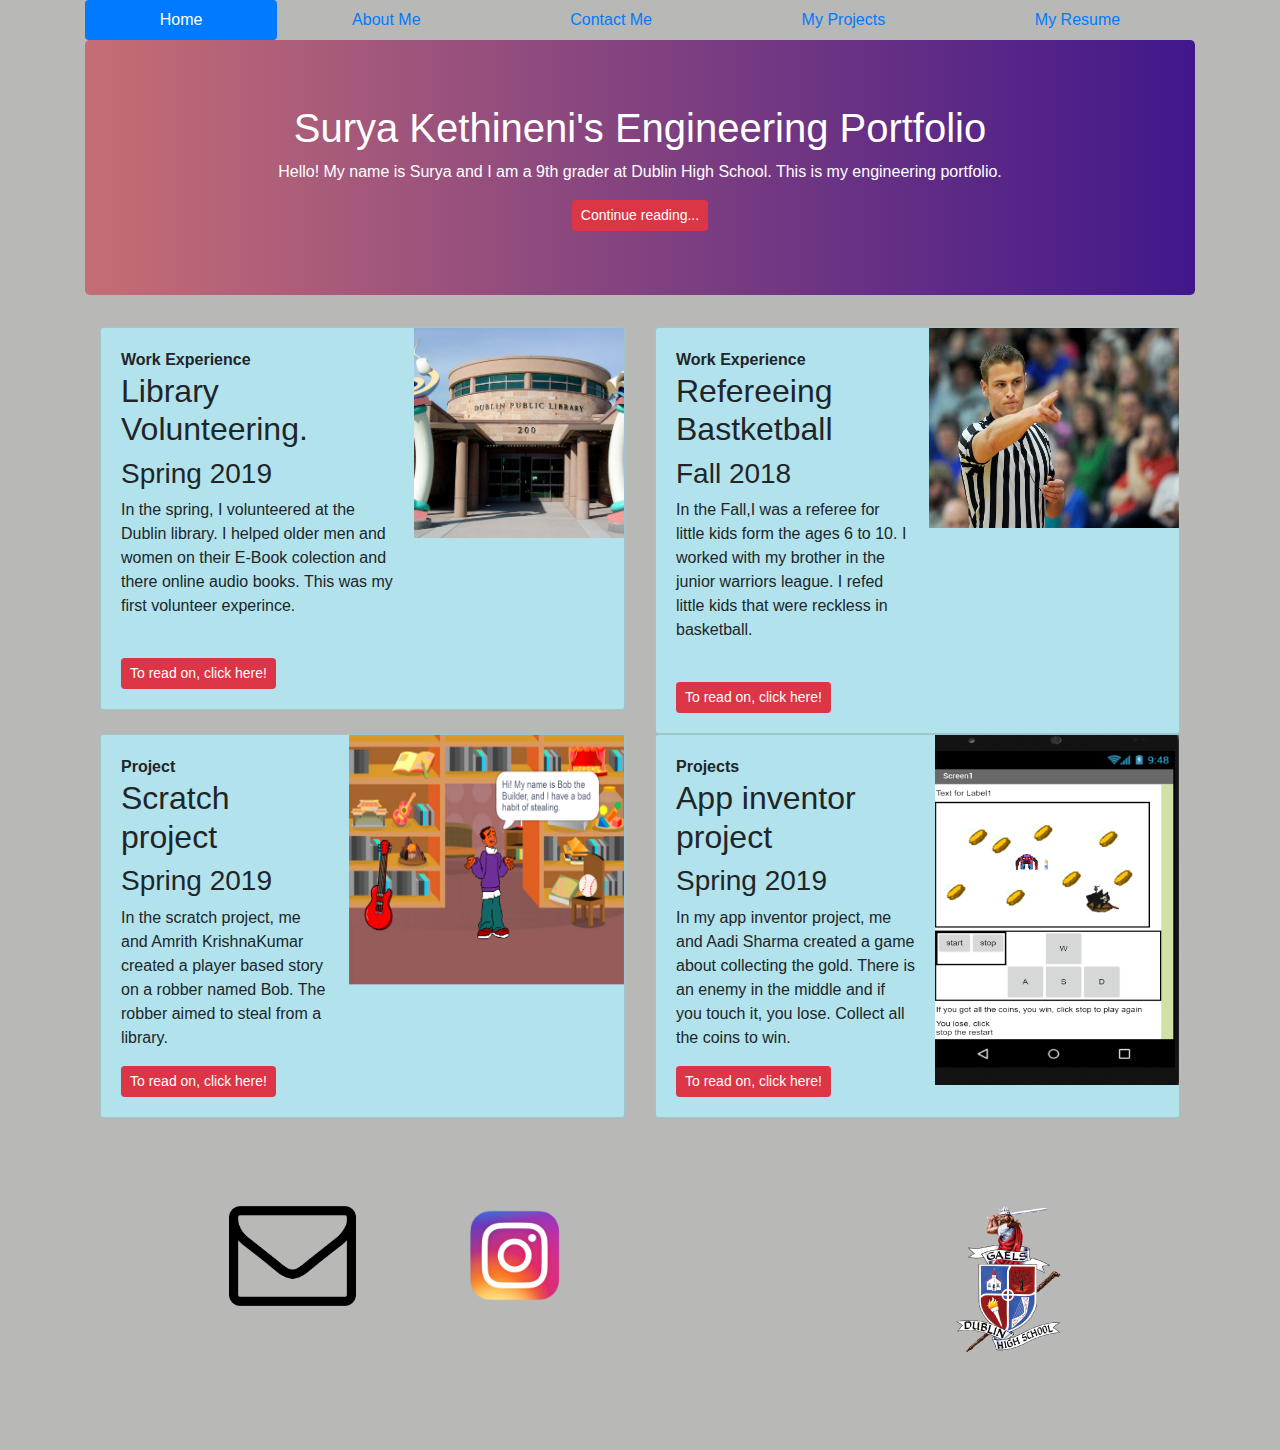
<file: index.html>
<!DOCTYPE html>
<html>
  <head>
    <meta charset="utf-8">
      <title>Home</title>
      <link href="Bootstrap_4.3.1/css/bootstrap.css" rel="stylesheet" type="text/css" />
      <link rel="icon" href="Images/favicon.ico" />
  </head>
  
<body>
    <!-- This is my navigation bar, at the top-->

  <div class="container">
   <nav class="nav-pills nav-fill nav" >
      <a class="nav-link nav-item active" href="index.html">Home</a> 
      <a class="nav-link nav-item" href="Kethineni_AboutMe.html">About Me</a> 
      <a class="nav-link nav-item" href="Kethineni_ContactMe.html">Contact Me</a> 
      <a class="nav-link nav-item" href="Kethineni_Projects.html">My Projects</a> 
      <a class="nav-link nav-item" href="Kethineni_Resume.html">My Resume</a> 
    </nav>

  <div class="jumbotron text-center">
<!-- This is the title for my front page-->
    <h1>Surya Kethineni's Engineering Portfolio</h1>
<!-- This is my small bio and the link is for my about me page, where i go into full detail about my code-->
    <p>Hello! My name is Surya and I am a 9th grader at Dublin High School. This is my engineering portfolio.</p>
      <a href="Kethineni_AboutMe.html" role="button" class="btn btn-danger btn-sm" >Continue reading...</a>
  </div>
</body>
<!-- This is my work experince box for my library volunteering-->
<div class="container col-sm-12"> <!-- for my box layout-->
  <div class="row">
    <div class="col-sm-6">
      <div class="card flex-sm-row flex-fill">
        <div class="card-body">
          <strong>Work Experience</strong>
            <h2>Library Volunteering.</h2>
              <h3>Spring 2019</h3>
                <p>  In the spring, I volunteered at the Dublin library. I helped older men and women on their E-Book colection and there online audio books. This was my first volunteer experince.</p>
                  <br>
                    <a href="Kethineni_Resume.html" role="button" class="btn btn-danger btn-sm" >To read on, click here!</a>

        </div>
          <img class="card-img-right" src="Images/Library.jpg" height="210" width="260"><!-- my image -->
      </div>
     </div>
<!-- This is my work experience for being a referee for basketball-->
    <div class="col-sm-6 ">
      <div class="card flex-sm-row flex-fill">
         <div class="card-body">
            <strong>Work Experience</strong>
              <h2>Refereeing Bastketball</h2>
                <h3>Fall 2018</h3>
                  <p>  In the Fall,I was a referee for little kids form the ages 6 to 10. I worked with my brother in the junior warriors league. I refed little kids that were reckless in basketball. </p>
                <br>
                    <a href="Kethineni_Resume.html" role="button" class="btn btn-danger btn-sm" >To read on, click here!</a>
          </div>
            <img class="card-img-right" src="Images/ref.jpg" height="200" width="250"><!--my image -->
      </div>
    </div>

<!--This is my scrath project(one of the boxes) -->
    <div class=" col-sm-6">
      <div class="card flex-sm-row flex-fill">
        <div class="card-body">
          <strong>Project</strong>
            <h2>Scratch project</h2>
              <h3>Spring 2019</h3>
                 <p>In the scratch project, me and Amrith KrishnaKumar created a player based story on a robber named Bob. The robber aimed to steal from a library.</p>
                  <a href="Kethineni_Projects.html" role="button" class="btn btn-danger btn-sm" >To read on, click here!</a>
                  <br>
                  
                 <!--To play my scratch project -->
          

        </div>
          <a href="https://scratch.mit.edu/projects/327866220/"target="_blank"><img src="Images/bob.png" width="275"height="250" src="Capture.PNG"/></a>
          <!--Image for my project-->
     </div>
   </div>

<!-- My app inventor project-->
    <div class="col-sm-6 ">
      <div class="card flex-sm-row flex-fill">
        <div class="card-body">
          <strong>Projects</strong>
            <h2>App inventor project</h2>
             <h3>Spring 2019</h3>
                <p> In my app inventor project, me and Aadi Sharma created a game about collecting the gold.  There is an enemy in the middle and if you touch it, you lose. Collect all the coins to win.</p>
                 <a href="Kethineni_Projects.html" role="button" class="btn btn-danger btn-sm"> To read on, click here!</a> 
                    <br>       
                    
                    
        </div><!--The link to play my game -->
           <a>
              <img src="Images/appinventor.png" width="244"height="350" src="Capture.PNG"/></a>
              <!--Image for my project-->
      </div>
    </div>
  </div>
</div>
<br>
<!--The _blank is for opening the tab in a new page -->     
<!-- This is my footer-->



<footer>
    <div class="jumbotron row">
      <div class="col-3">
        <a href="https://mail.google.com/mail/u/0/#inbox?compose=CllgCHrfSxhwpTwmhXXwDWmHlScjFhfvxgntFtTswjLZFmzSBJrLsxCtdBzlSwtVzhtgrCTPBtg" target="_blank">
          <img style="max-height:100px" style="max-width:150px" src="Images/mail.png" class="float-right"/>
        </a>
      </div>
      <div class="col-3">
        <a href="https://www.instagram.com/scrga_30/" target="_blank">
          <img style='max-height:100px' style="max-width:100px"     src="Images/SCRGA.png" class="offset-4"/>
        </a>
      </div>
      <div class="col-5">
        <a href="https://www.dublin.k12.ca.us/dhs" target="_blank">
          <img src="Images/DHS2.png" class="float-right" stlye='max-width:100px'/>
        </a>
      </div>
    </div>
  </footer>
</body>
</div>
</html>
</file>
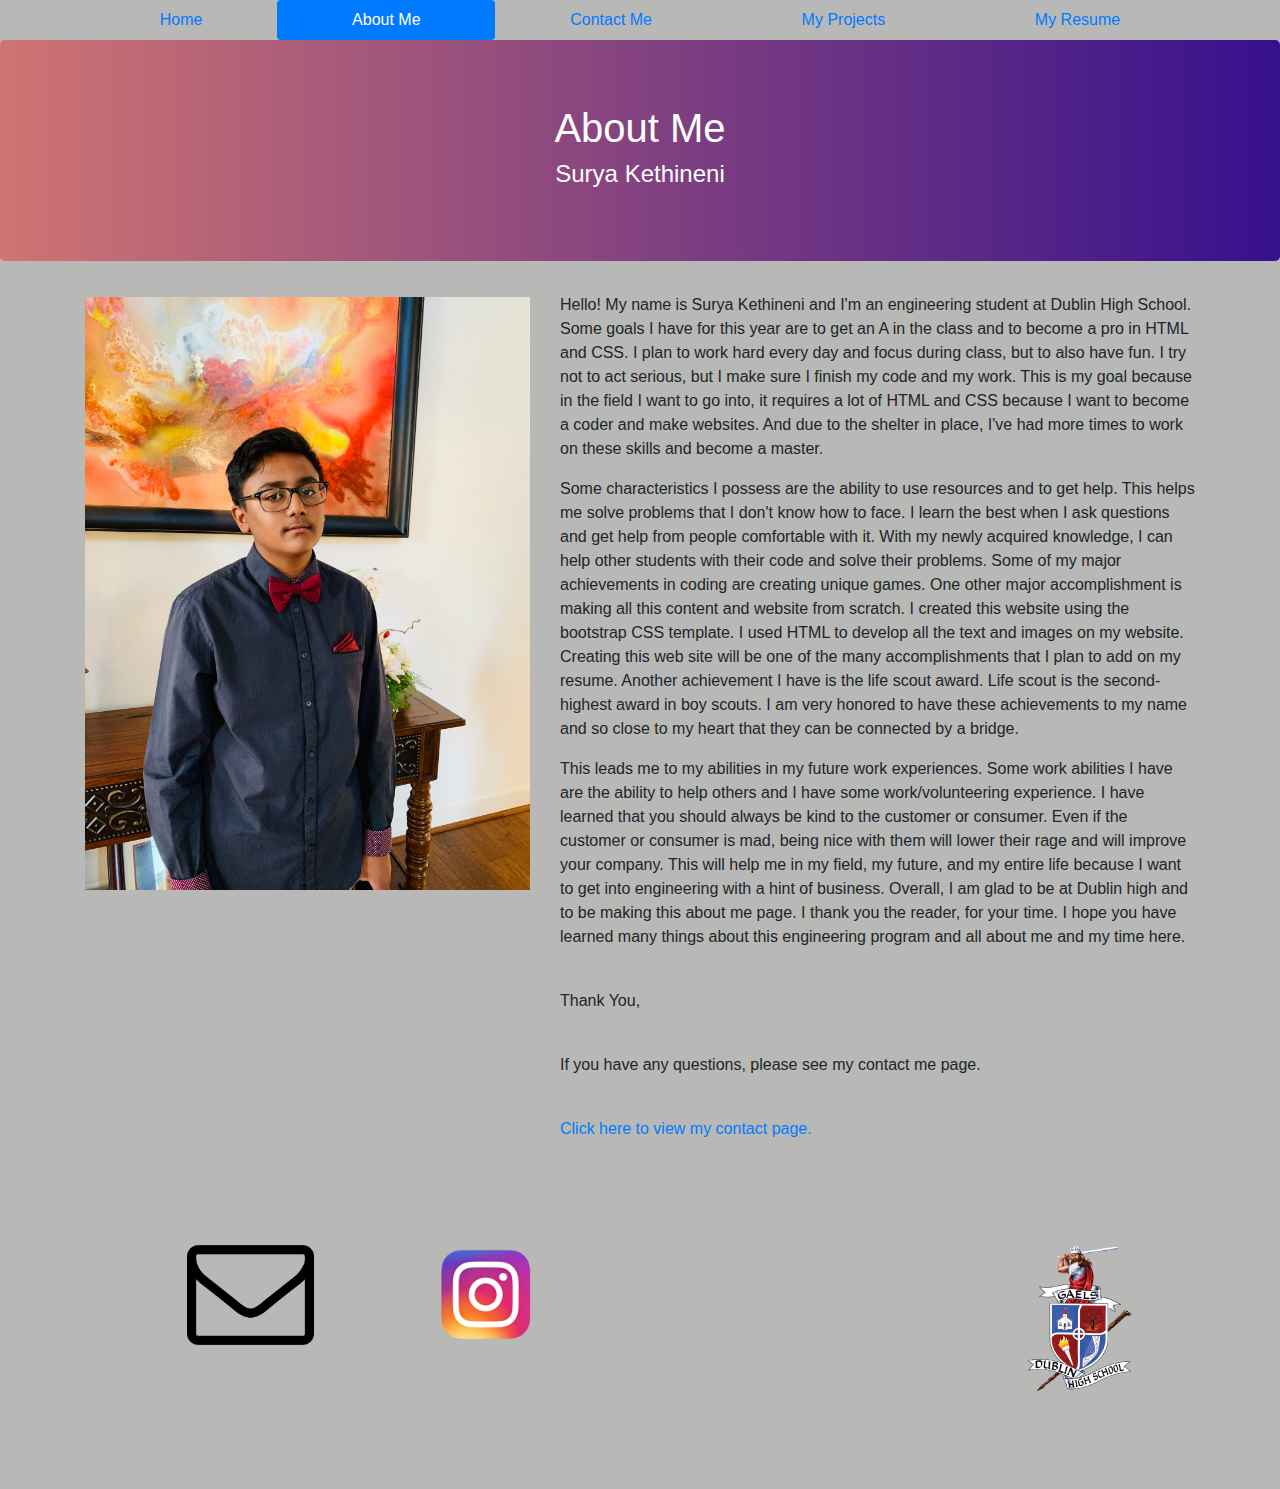
<file: Kethineni_AboutMe.html>
<!DOCTYPE html>
 <html>
  <head>
    <meta charset="utf-8">
     <title>About Me</title>
        <link href="Bootstrap_4.3.1/css/bootstrap.css" rel="stylesheet" type="text/css" />
        <link rel="icon" href="Images/favicon.ico" />
           </head>
              <body>
<header>
 <div class="container">
   <nav class="nav-pills nav-fill nav nav-item">
     <a class="nav-link nav-item" href="index.html">Home</a> 
     <a class="nav-link nav-item active" href="Kethineni_AboutMe.html">About Me</a> 
     <a class="nav-link nav-item" href="Kethineni_ContactMe.html">Contact Me</a> 
     <a class="nav-link nav-item" href="Kethineni_Projects.html">My Projects</a> 
     <a class="nav-link nav-item" href="Kethineni_Resume.html">My Resume</a> 
   </nav>
  </div>
</header>

<div class="jumbotron text-center">
  <h1>About Me</h1>
  <h4>Surya Kethineni</h4>
</div>
<div class="container">
  <div class="main row">
    <img class="col-sm-5 align-middle img-thumbnail" src="Images/My picture.JPG">
      <div class=" container col-sm-7">
         <p> Hello! My name is Surya Kethineni and I'm an engineering student at Dublin High School. Some goals I have for this year are to get an A in the class and to become a pro in HTML and CSS. I plan to work hard every day and focus during class, but to also have fun. I try not to act serious, but I make sure I finish my code and my work. This is my goal because in the field I want to go into, it requires a lot of HTML and CSS because I want to become a coder and make websites. And due to the shelter in place, I've had more times to work on these skills and become a master.
        </p>

        <p> Some characteristics I possess are the ability to use resources and to get help. This helps me solve problems that I don't know how to face. I learn the best when I ask questions and get help from people comfortable with it. With my newly acquired knowledge, I can help other students with their code and solve their problems. Some of my major achievements in coding are creating unique games. One other major accomplishment is making all this content and website from scratch. I created this website using the bootstrap CSS template. I used HTML to develop all the text and images on my website. Creating this web site will be one of the many accomplishments that I plan to add on my resume. Another achievement I have is the life scout award. Life scout is the second-highest award in boy scouts. I am very honored to have these achievements to my name and so close to my heart that they can be connected by a bridge.
        </p> 
    
        <p>This leads me to my abilities in my future work experiences. Some work abilities I have are the ability to help others and I have some work/volunteering experience. I have learned that you should always be kind to the customer or consumer. Even if the customer or consumer is mad, being nice with them will lower their rage and will improve your company. This will help me in my field, my future, and my entire life because I want to get into engineering with a hint of business. Overall, I am glad to be at Dublin high and to be making this about me page. I thank you the reader, for your time. I hope you have learned many things about this engineering program and all about me and my time here.   
        </p>

<br>
              <p>Thank You,</p>
<br>
             <p> If you have any questions, please see my contact me page.</p>
<br>                 
               <p>
               <a href="Kethineni_ContactMe"> Click here to view my contact page.</a>
               </P> 
    </div>
  </div>
</div>


<br>

<footer>
    <div class="jumbotron row">
      <div class="col-3">
        <a href="https://mail.google.com/mail/u/0/#inbox?compose=CllgCHrfSxhwpTwmhXXwDWmHlScjFhfvxgntFtTswjLZFmzSBJrLsxCtdBzlSwtVzhtgrCTPBtg" target="_blank">
          <img style="max-height:100px" style="max-width:150px" src="Images/mail.png" class="float-right"/>
        </a>
      </div>
      <div class="col-3">
        <a href="https://www.instagram.com/scrga_30/" target="_blank">
          <img style='max-height:100px' style="max-width:100px"     src="Images/SCRGA.png" class="offset-4"/>
        </a>
      </div>
      <div class="col-5">
        <a href="https://www.dublin.k12.ca.us/dhs" target="_blank">
          <img src="Images/DHS2.png" class="float-right" stlye='max-width:100px'/>
        </a>
      </div>
    </div>
  </footer>
</body>

</html>
</file>
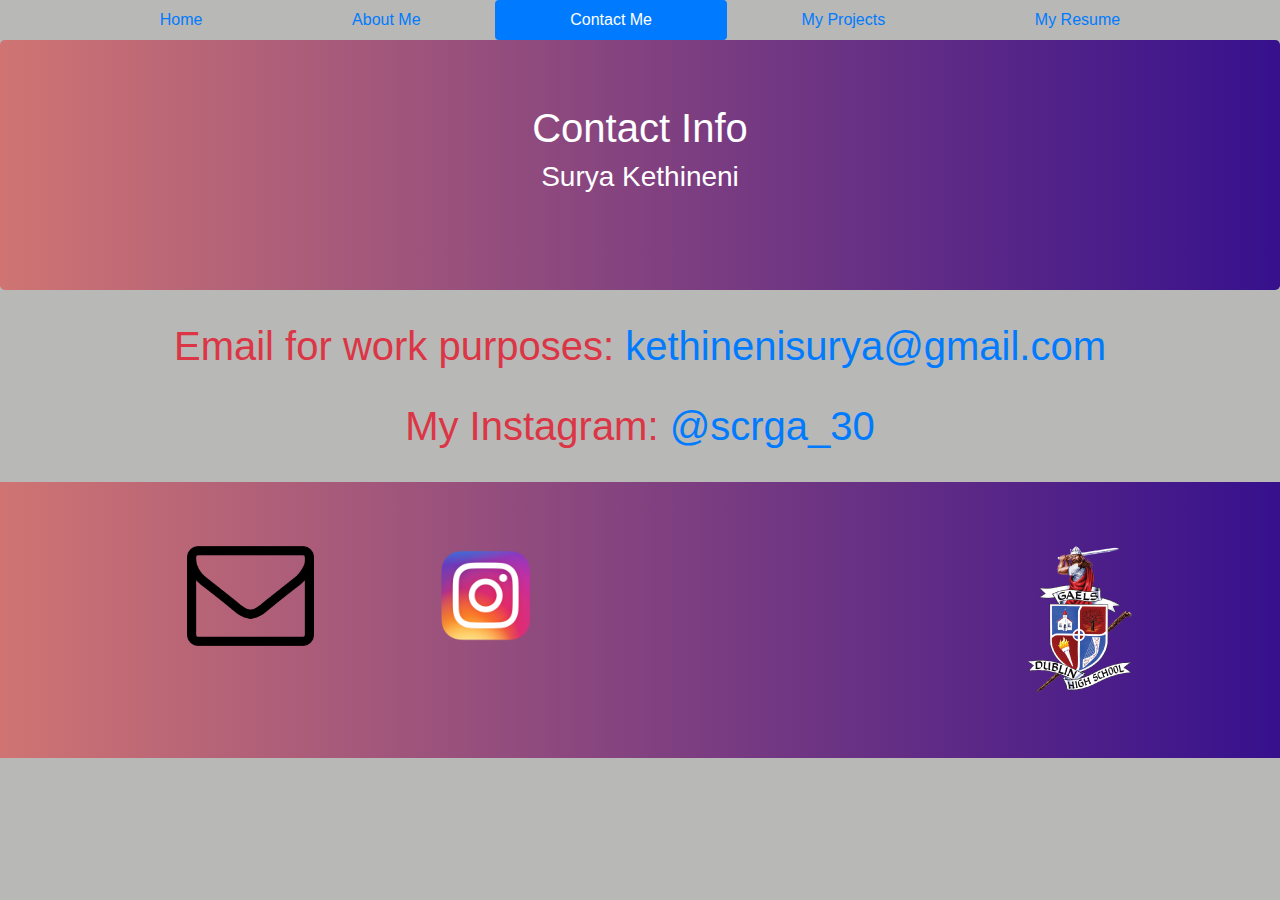
<file: Kethineni_ContactMe.html>
<!DOCTYPE html>
<html>
  <head>
    <meta charset="utf-8">
    <title>Contact Me</title>
    <link href="Bootstrap_4.3.1/css/bootstrap.css" rel="stylesheet" type="text/css" />
    <link rel="icon" href="Images/favicon.ico" />
  </head>
  <body>
 <header>
   <div class="container">
     <nav class="nav-pills nav-fill nav nav-item">
      <a class="nav-link nav-item" href="index.html">Home</a> 
      <a class="nav-link nav-item" href="Kethineni_AboutMe.html">About Me</a> 
      <a class="nav-link nav-item active" href="Kethineni_ContactMe.html">Contact Me</a> 
      <a class="nav-link nav-item" href="Kethineni_Projects.html">My Projects</a> 
      <a class="nav-link nav-item" href="Kethineni_Resume.html">My Resume</a>   
     </nav>
  </div>
</header>
 <div class="jumbotron">
    <div class="text-center">
     <h1 >Contact Info</h1>
     <h3 >Surya Kethineni</h3>
     <br>
    </div>
  </div>

<div class="container">

    <h1 class=" text-center text-danger">Email for work purposes:  <a href="https://mail.google.com/mail/u/0/#inbox?compose=CllgCHrfSxhwpTwmhXXwDWmHlScjFhfvxgntFtTswjLZFmzSBJrLsxCtdBzlSwtVzhtgrCTPBtg" target="_blank">kethinenisurya@gmail.com</h1></a>      
     <br>
        <h1 class="text-center text-danger">My Instagram: <a href="https://www.instagram.com/scrga_30/" target="_blank"> @scrga_30</h1>
  </div>


<br>

<footer>
    <div class="jumbotron row">
      <div class="col-3">
        <a href="https://mail.google.com/mail/u/0/#inbox?compose=CllgCHrfSxhwpTwmhXXwDWmHlScjFhfvxgntFtTswjLZFmzSBJrLsxCtdBzlSwtVzhtgrCTPBtg" target="_blank">
          <img style="max-height:100px" style="max-width:150px" src="Images/mail.png" class="float-right"/>
        </a>
      </div>
      <div class="col-3">
        <a href="https://www.instagram.com/scrga_30/" target="_blank">
          <img style='max-height:100px' style="max-width:100px"     src="Images/SCRGA.png" class="offset-4"/>
        </a>
      </div>
      <div class="col-5">
        <a href="https://www.dublin.k12.ca.us/dhs" target="_blank">
          <img src="Images/DHS2.png" class="float-right" stlye='max-width:100px'/>
        </a>
      </div>
    </div>
  </footer>
</body>

</html>
</file>
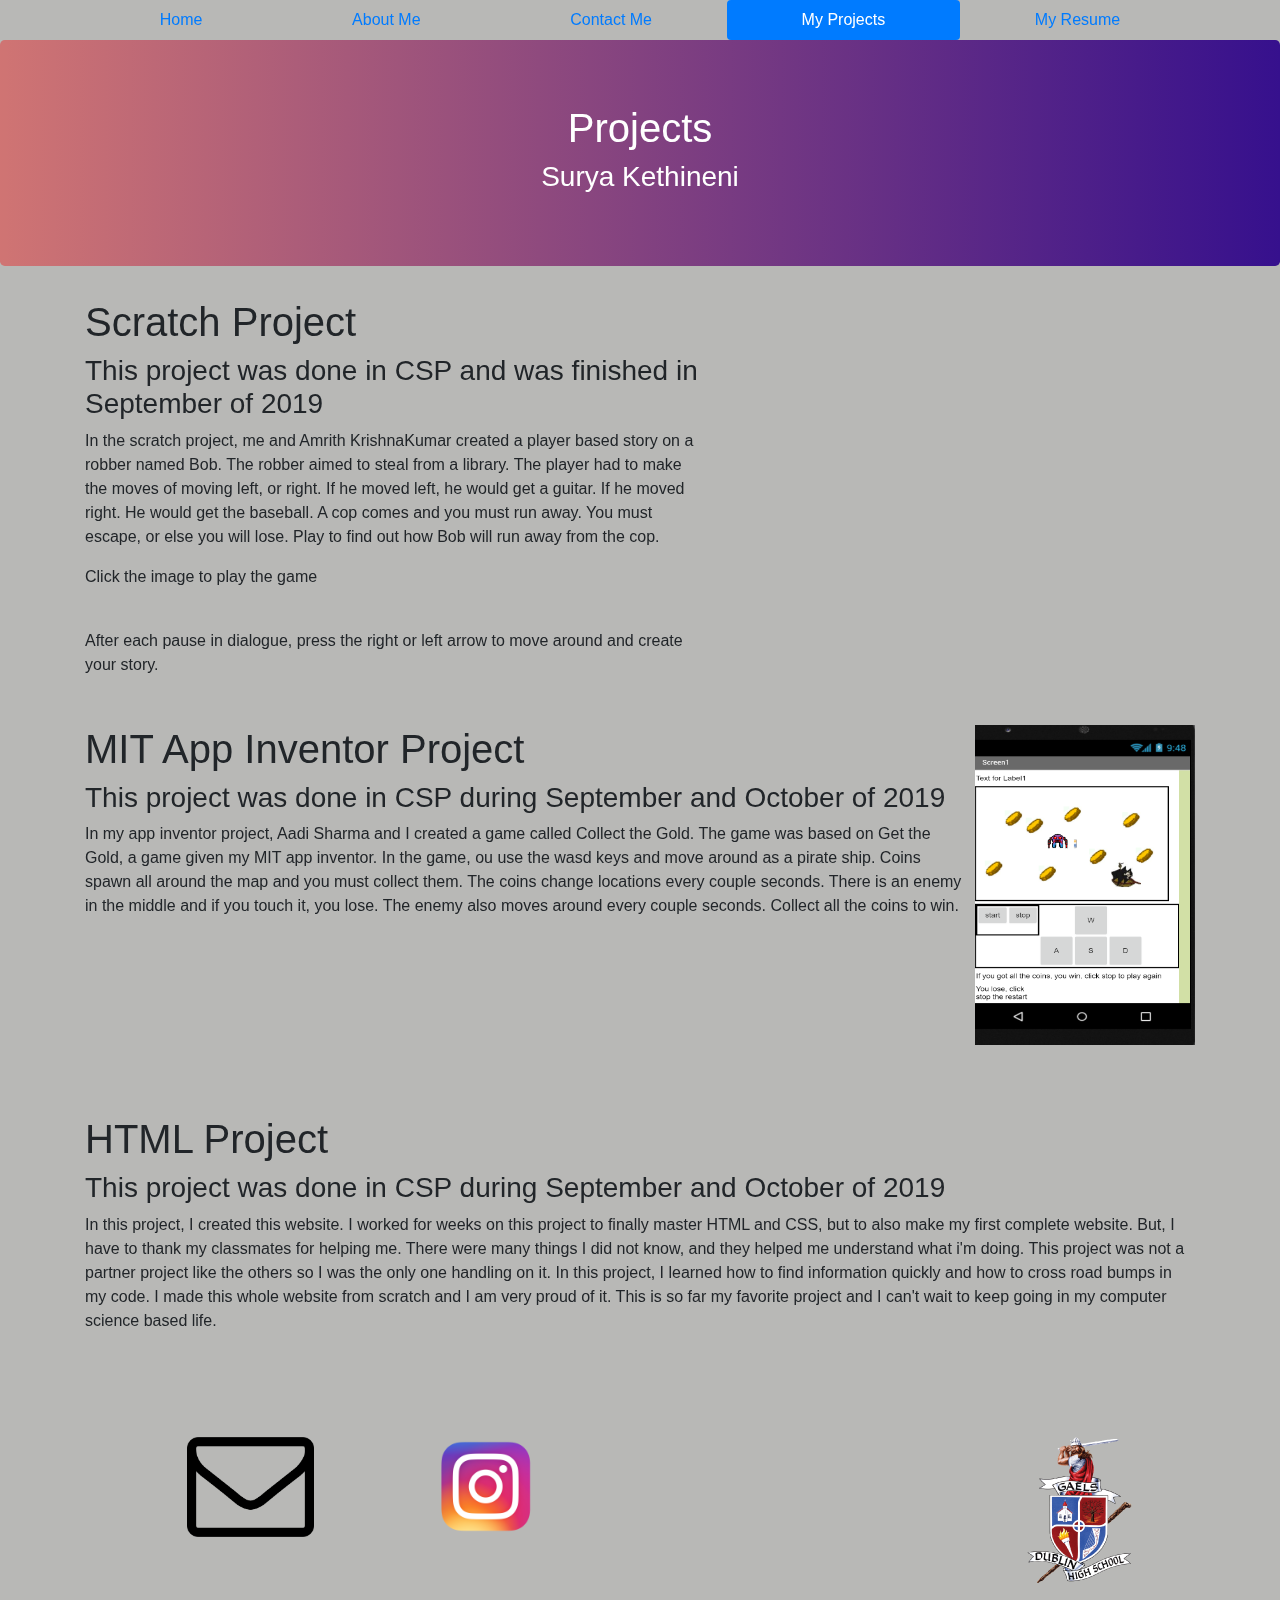
<file: Kethineni_Projects.html>
<!DOCTYPE html>
<html>
  <head>
    <meta charset="utf-8">
      <title>My Projects</title>
      <link href="Bootstrap_4.3.1/css/bootstrap.css" rel="stylesheet" type="text/css" />
      <link rel="icon" href="Images/favicon.ico" />
      </head>
  <body>

 <header>
   <div class="container">
      <nav class="nav-pills nav-fill nav nav-item">
          <a class="nav-link nav-item" href="index.html">Home</a> 
          <a class="nav-link nav-item " href="Kethineni_AboutMe.html">About Me</a> 
          <a class="nav-link nav-item" href="Kethineni_ContactMe.html">Contact Me</a> 
        <a class="nav-link nav-item active" href="Kethineni_Projects.html">My Projects</a> 
        <a class="nav-link nav-item" href="Kethineni_Resume.html">My Resume</a> 
        </nav>
  </div>
</header>

<div class="jumbotron">
    <div class="text-center">
     <h1 >Projects</h1>
     <h3 >Surya Kethineni</h3>
    </div>
  </div> 
  
<body>
<div class="container">
    <iframe align="right" class="ml-2" src="https://scratch.mit.edu/projects/327866220/embed" allowtransparency="true" width="485" height="402" frameborder="0" scrolling="no" allowfullscreen></iframe>
  <strong><h1>Scratch Project</h1></strong>  
  <h3>This project was done in CSP and was finished in September of 2019</h3>
  <p>In the scratch project, me and Amrith KrishnaKumar created a player based story on a robber named Bob. The robber aimed to steal from a library. The player had to make the moves of moving left, or right. If he moved left, he would get a guitar. If he moved right. He would get the baseball. A cop comes and you must run away. You must escape, or else you will lose. Play to find out how Bob will run away from the cop. </p>
  <p>Click the image to play the game</p>


  <br>
  <p1>After each pause in dialogue, press the right or left arrow to move around and create your story.</p1>


  
  <br></br>
  <br>
 <a>
  <img align="right" class="ml-2"  src="Images/appinventor.png" width="220"height="320" src="Capture.PNG"/></a>

    <strong><h1>MIT App Inventor Project</h1></strong>
    <h3> This project was done in CSP during September and October of 2019</h3>
    <p>In my app inventor project, Aadi Sharma and I created a game called Collect the Gold. The game was based on Get the Gold, a game given my MIT app inventor. In the game, ou use the wasd keys and move around as a pirate ship. Coins spawn all around the map and you must collect them. The coins change locations every couple seconds. There is an enemy in the middle and if you touch it, you lose. The enemy also moves around every couple seconds. Collect all the coins to win.</p>

  <br></br>
  <br>

  <strong><h1></h1></strong>
  <h3>
  <br></br>
  <br>
  <strong><h1>HTML Project</h1></strong>
  <h3>This project was done in CSP during September and October of 2019</h3>
  <p>In this project, I created this website. I worked for weeks on this project to finally master HTML and CSS, but to also make my first complete website. But, I have to thank my classmates for helping me. There were many things I did not know, and they helped me understand what i'm doing. This project was not a partner project like the others so I was the only one handling on it. In this project, I learned how to find information quickly and how to cross road bumps in my code. I made this whole website from scratch and I am very proud of it. This is so far my favorite project and I can't wait to keep going in my computer science based life.</p>
</div>
<br>
  <footer>
    <div class="jumbotron row">
      <div class="col-3">
        <a href="https://mail.google.com/mail/u/0/#inbox?compose=CllgCHrfSxhwpTwmhXXwDWmHlScjFhfvxgntFtTswjLZFmzSBJrLsxCtdBzlSwtVzhtgrCTPBtg" target="_blank">
          <img style="max-height:100px" style="max-width:150px" src="Images/mail.png" class="float-right"/>
        </a>
      </div>
      <div class="col-3">
        <a href="https://www.instagram.com/scrga_30/" target="_blank">
          <img style='max-height:100px' style="max-width:100px"     src="Images/SCRGA.png" class="offset-4"/>
        </a>
      </div>
      <div class="col-5">
        <a href="https://www.dublin.k12.ca.us/dhs" target="_blank">
          <img src="Images/DHS2.png" class="float-right" stlye='max-width:100px'/>
        </a>
      </div>
    </div>
  </footer>
</body>

</html>
</file>
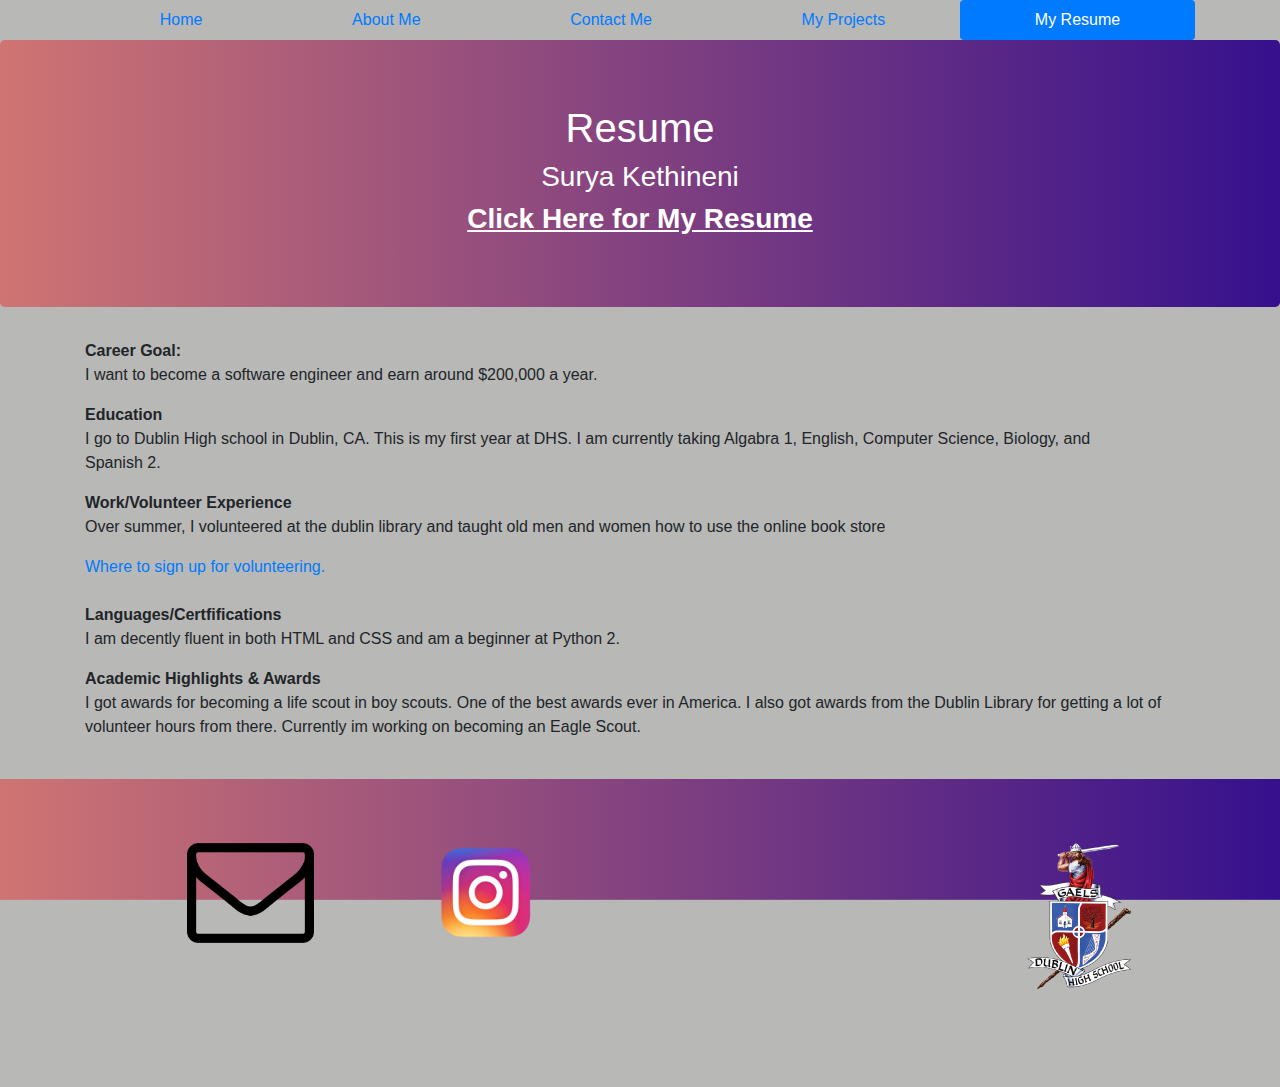
<file: Kethineni_Resume.html>
<!DOCTYPE html>
<html>
  <head>
    <meta charset="utf-8">
     <title>My Resume</title>
    <link href="Bootstrap_4.3.1/css/bootstrap.css" rel="stylesheet" type="text/css" />
    <link rel="icon" href="Images/favicon.ico" />
  </head>
  <body>
    <!-- This is my navigation bar, at the top-->

   <div class="container">
     <nav class="nav-pills nav-fill nav" >
      <a class="nav-link nav-item" href="index.html">Home</a> 
      <a class="nav-link nav-item" href="Kethineni_AboutMe.html">About Me</a> 
      <a class="nav-link nav-item" href="Kethineni_ContactMe.html">Contact Me</a> 
      <a class="nav-link nav-item" href="Kethineni_Projects.html">My Projects</a> 
      <a class="nav-link nav-item active" href="Kethineni_Resume.html">My Resume</a> 
     </nav>
   </div>

</header>

 <div class="jumbotron">
    <div class="text-center">
     <h1 >Resume</h1>
     <h3 >Surya Kethineni</h3>
     <a href="https://docs.google.com/document/d/17KtwpoNSKZ_U7COOIsJf3zgV2Jq93dvqgSzY64gwQ5M/edit?usp=sharing" target="_blank" class="text-white"><h3><strong><u>Click Here for My Resume</u></strong></h3></a>
    </div>
  </div> 

<div class="container text-left">
  <strong>Career Goal:</strong>
    <p>I want to become a software engineer and earn around $200,000 a year.</p>

     <strong> Education </strong>
    <p>I go to Dublin High school in Dublin, CA. This is my first year at DHS. I am currently taking Algabra 1, English, Computer Science, Biology, and <br>Spanish 2.</p>

       <strong>Work/Volunteer Experience</strong>

    <p>Over summer, I volunteered at the dublin library and taught old men and women how to use the online book store</p>
<a href="https://guides.aclibrary.org/volunteer">Where to sign up for volunteering.</a>
<br>
<br>
     <strong> Languages/Certfifications</strong>

    <p>I am decently fluent in both HTML and CSS and am a beginner at Python 2.</p>

     <strong>Academic Highlights & Awards</strong>
    <p>I got awards for becoming a life scout in boy scouts. One of the best awards ever in America. I also got awards from the Dublin Library for getting a lot of volunteer hours from there. Currently im working on becoming an Eagle Scout.</p>
    </div>
<br>

 <footer>
    <div class="jumbotron row">
      <div class="col-3">
        <a href="https://mail.google.com/mail/u/0/#inbox?compose=CllgCHrfSxhwpTwmhXXwDWmHlScjFhfvxgntFtTswjLZFmzSBJrLsxCtdBzlSwtVzhtgrCTPBtg" target="_blank">
          <img style="max-height:100px" style="max-width:150px" src="Images/mail.png" class="float-right"/>
        </a>
      </div>
      <div class="col-3">
        <a href="https://www.instagram.com/scrga_30/" target="_blank">
          <img style='max-height:100px' style="max-width:100px"     src="Images/SCRGA.png" class="offset-4"/>
        </a>
      </div>
      <div class="col-5">
        <a href="https://www.dublin.k12.ca.us/dhs" target="_blank">
          <img src="Images/DHS2.png" class="float-right" stlye='max-width:100px'/>
        </a>
      </div>
    </div>
  </footer>
</body>
</html>
</file>
